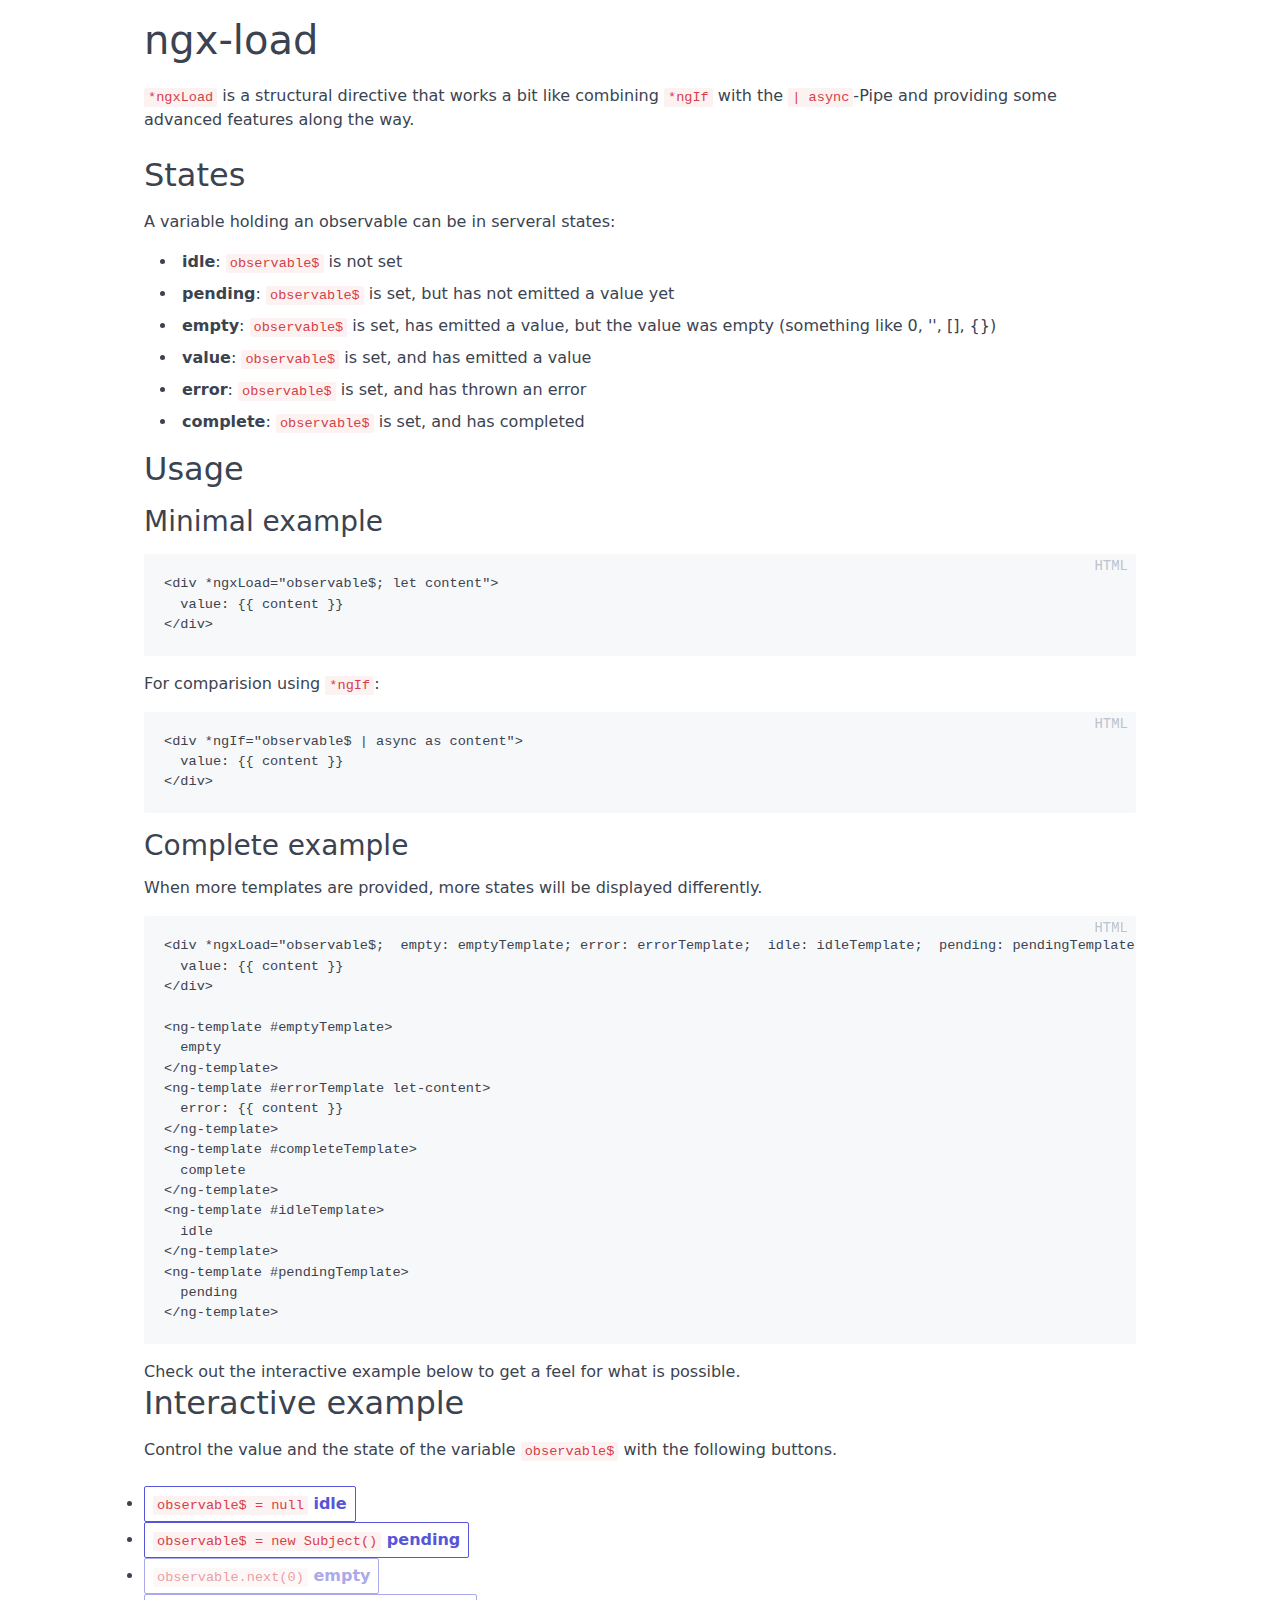
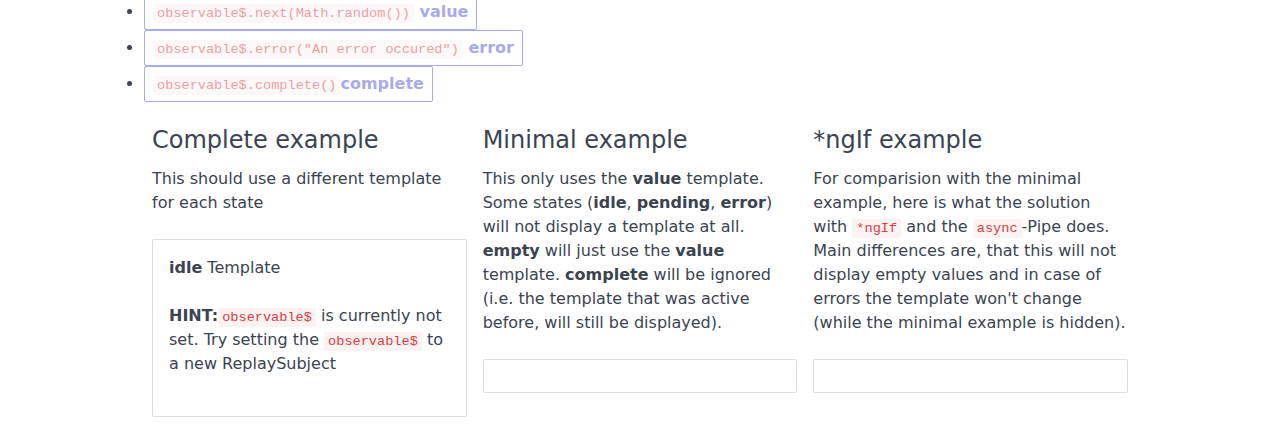
<file: ngx-load/index.html>
<!DOCTYPE html><html lang="en"><head>
    <meta charset="utf-8">
    <title>ngx-load</title>
    <meta name="viewport" content="width=device-width, initial-scale=1">
    <link rel="icon" type="image/x-icon" href="favicon.ico">
  <style>@charset "UTF-8";html{font-family:sans-serif;-ms-text-size-adjust:100%;-webkit-text-size-adjust:100%}body{margin:0}*,*:before,*:after{box-sizing:inherit}html{box-sizing:border-box;font-size:20px;line-height:1.5;-webkit-tap-highlight-color:transparent}body{background:#fff;color:#3b4351;font-family:-apple-system,system-ui,BlinkMacSystemFont,Segoe UI,Roboto,Helvetica Neue,sans-serif;font-size:.8rem;overflow-x:hidden;text-rendering:optimizeLegibility}*{box-sizing:border-box}body{padding:16px;margin:auto;max-width:1024px}</style><link rel="stylesheet" href="styles.7f3d3e15ee498910.css" media="print" onload="this.media='all'"><noscript><link rel="stylesheet" href="styles.7f3d3e15ee498910.css"></noscript></head>
  <body>
    <app-root></app-root>
  <script src="runtime.10c87497e9fba9a9.js" type="module"></script><script src="polyfills.3908002cb72df3ba.js" type="module"></script><script src="main.6799ef2fc9ff8b91.js" type="module"></script>

</body></html>
</file>
<file: ngx-load/styles.7f3d3e15ee498910.css>
@charset "UTF-8";/*! Spectre.css v0.5.9 | MIT License | github.com/picturepan2/spectre */html{font-family:sans-serif;-ms-text-size-adjust:100%;-webkit-text-size-adjust:100%}body{margin:0}article,aside,footer,header,nav,section{display:block}h1{font-size:2em;margin:.67em 0}figcaption,figure,main{display:block}hr{box-sizing:content-box;height:0;overflow:visible}a{background-color:transparent;-webkit-text-decoration-skip:objects}a:active,a:hover{outline-width:0}address{font-style:normal}b,strong{font-weight:inherit}b,strong{font-weight:bolder}code,kbd,pre,samp{font-family:SF Mono,Segoe UI Mono,Roboto Mono,Menlo,Courier,monospace;font-size:1em}dfn{font-style:italic}small{font-size:80%;font-weight:400}sub,sup{font-size:75%;line-height:0;position:relative;vertical-align:baseline}sub{bottom:-.25em}sup{top:-.5em}audio,video{display:inline-block}audio:not([controls]){display:none;height:0}img{border-style:none}svg:not(:root){overflow:hidden}button,input,optgroup,select,textarea{font-family:inherit;font-size:inherit;line-height:inherit;margin:0}button,input{overflow:visible}button,select{text-transform:none}button,html [type=button],[type=reset],[type=submit]{-webkit-appearance:button}button::-moz-focus-inner,[type=button]::-moz-focus-inner,[type=reset]::-moz-focus-inner,[type=submit]::-moz-focus-inner{border-style:none;padding:0}fieldset{border:0;margin:0;padding:0}legend{box-sizing:border-box;color:inherit;display:table;max-width:100%;padding:0;white-space:normal}progress{display:inline-block;vertical-align:baseline}textarea{overflow:auto}[type=checkbox],[type=radio]{box-sizing:border-box;padding:0}[type=number]::-webkit-inner-spin-button,[type=number]::-webkit-outer-spin-button{height:auto}[type=search]{-webkit-appearance:textfield;outline-offset:-2px}[type=search]::-webkit-search-cancel-button,[type=search]::-webkit-search-decoration{-webkit-appearance:none}::-webkit-file-upload-button{-webkit-appearance:button;font:inherit}details,menu{display:block}summary{display:list-item;outline:none}canvas{display:inline-block}template{display:none}[hidden]{display:none}*,*:before,*:after{box-sizing:inherit}html{box-sizing:border-box;font-size:20px;line-height:1.5;-webkit-tap-highlight-color:transparent}body{background:#fff;color:#3b4351;font-family:-apple-system,system-ui,BlinkMacSystemFont,Segoe UI,Roboto,Helvetica Neue,sans-serif;font-size:.8rem;overflow-x:hidden;text-rendering:optimizeLegibility}a{color:#5755d9;outline:none;text-decoration:none}a:focus{box-shadow:0 0 0 .1rem #5755d933}a:focus,a:hover,a:active,a.active{color:#302ecd;text-decoration:underline}a:visited{color:#807fe2}h1,h2,h3,h4,h5,h6{color:inherit;font-weight:500;line-height:1.2;margin-bottom:.5em;margin-top:0}.h1,.h2,.h3,.h4,.h5,.h6{font-weight:500}h1,.h1{font-size:2rem}h2,.h2{font-size:1.6rem}h3,.h3{font-size:1.4rem}h4,.h4{font-size:1.2rem}h5,.h5{font-size:1rem}h6,.h6{font-size:.8rem}p{margin:0 0 1.2rem}a,ins,u{-webkit-text-decoration-skip:ink edges;text-decoration-skip:ink edges}abbr[title]{border-bottom:.05rem dotted;cursor:help;text-decoration:none}kbd{border-radius:.1rem;line-height:1.25;padding:.1rem .2rem;background:#303742;color:#fff;font-size:.7rem}mark{background:#ffe9b3;color:#3b4351;border-bottom:.05rem solid #ffd367;border-radius:.1rem;padding:.05rem .1rem 0}blockquote{border-left:.1rem solid #dadee4;margin-left:0;padding:.4rem .8rem}blockquote p:last-child{margin-bottom:0}ul,ol{margin:.8rem 0 .8rem .8rem;padding:0}ul ul,ul ol,ol ul,ol ol{margin:.8rem 0 .8rem .8rem}ul li,ol li{margin-top:.4rem}ul{list-style:disc inside}ul ul{list-style-type:circle}ol{list-style:decimal inside}ol ol{list-style-type:lower-alpha}dl dt{font-weight:700}dl dd{margin:.4rem 0 .8rem}html:lang(zh),html:lang(zh-Hans),.lang-zh,.lang-zh-hans{font-family:-apple-system,system-ui,BlinkMacSystemFont,Segoe UI,Roboto,PingFang SC,Hiragino Sans GB,Microsoft YaHei,Helvetica Neue,sans-serif}html:lang(zh-Hant),.lang-zh-hant{font-family:-apple-system,system-ui,BlinkMacSystemFont,Segoe UI,Roboto,PingFang TC,Hiragino Sans CNS,Microsoft JhengHei,Helvetica Neue,sans-serif}html:lang(ja),.lang-ja{font-family:-apple-system,system-ui,BlinkMacSystemFont,Segoe UI,Roboto,Hiragino Sans,Hiragino Kaku Gothic Pro,Yu Gothic,YuGothic,Meiryo,Helvetica Neue,sans-serif}html:lang(ko),.lang-ko{font-family:-apple-system,system-ui,BlinkMacSystemFont,Segoe UI,Roboto,Malgun Gothic,Helvetica Neue,sans-serif}:lang(zh) ins,:lang(zh) u,:lang(ja) ins,:lang(ja) u,.lang-cjk ins,.lang-cjk u{border-bottom:.05rem solid;text-decoration:none}:lang(zh) del+del,:lang(zh) del+s,:lang(zh) ins+ins,:lang(zh) ins+u,:lang(zh) s+del,:lang(zh) s+s,:lang(zh) u+ins,:lang(zh) u+u,:lang(ja) del+del,:lang(ja) del+s,:lang(ja) ins+ins,:lang(ja) ins+u,:lang(ja) s+del,:lang(ja) s+s,:lang(ja) u+ins,:lang(ja) u+u,.lang-cjk del+del,.lang-cjk del+s,.lang-cjk ins+ins,.lang-cjk ins+u,.lang-cjk s+del,.lang-cjk s+s,.lang-cjk u+ins,.lang-cjk u+u{margin-left:.125em}.table{border-collapse:collapse;border-spacing:0;width:100%;text-align:left}.table.table-striped tbody tr:nth-of-type(odd){background:#f7f8f9}.table tbody tr.active,.table.table-striped tbody tr.active,.table.table-hover tbody tr:hover{background:#eef0f3}.table.table-scroll{display:block;overflow-x:auto;padding-bottom:.75rem;white-space:nowrap}.table td,.table th{border-bottom:.05rem solid #dadee4;padding:.6rem .4rem}.table th{border-bottom-width:.1rem}.btn{-webkit-appearance:none;appearance:none;background:#fff;border:.05rem solid #5755d9;border-radius:.1rem;color:#5755d9;cursor:pointer;display:inline-block;font-size:.8rem;height:1.8rem;line-height:1.2rem;outline:none;padding:.25rem .4rem;text-align:center;text-decoration:none;transition:background .2s,border .2s,box-shadow .2s,color .2s;-webkit-user-select:none;user-select:none;vertical-align:middle;white-space:nowrap}.btn:focus{box-shadow:0 0 0 .1rem #5755d933}.btn:focus,.btn:hover{background:#f1f1fc;border-color:#4b48d6;text-decoration:none}.btn:active,.btn.active{background:#4b48d6;border-color:#3634d2;color:#fff;text-decoration:none}.btn:active.loading:after,.btn.active.loading:after{border-bottom-color:#fff;border-left-color:#fff}.btn[disabled],.btn:disabled,.btn.disabled{cursor:default;opacity:.5;pointer-events:none}.btn.btn-primary{background:#5755d9;border-color:#4b48d6;color:#fff}.btn.btn-primary:focus,.btn.btn-primary:hover{background:#4240d4;border-color:#3634d2;color:#fff}.btn.btn-primary:active,.btn.btn-primary.active{background:#3a38d2;border-color:#302ecd;color:#fff}.btn.btn-primary.loading:after{border-bottom-color:#fff;border-left-color:#fff}.btn.btn-success{background:#32b643;border-color:#2faa3f;color:#fff}.btn.btn-success:focus{box-shadow:0 0 0 .1rem #32b64333}.btn.btn-success:focus,.btn.btn-success:hover{background:#30ae40;border-color:#2da23c;color:#fff}.btn.btn-success:active,.btn.btn-success.active{background:#2a9a39;border-color:#278e34;color:#fff}.btn.btn-success.loading:after{border-bottom-color:#fff;border-left-color:#fff}.btn.btn-error{background:#e85600;border-color:#d95000;color:#fff}.btn.btn-error:focus{box-shadow:0 0 0 .1rem #e8560033}.btn.btn-error:focus,.btn.btn-error:hover{background:#de5200;border-color:#cf4d00;color:#fff}.btn.btn-error:active,.btn.btn-error.active{background:#c44900;border-color:#b54300;color:#fff}.btn.btn-error.loading:after{border-bottom-color:#fff;border-left-color:#fff}.btn.btn-link{background:transparent;border-color:transparent;color:#5755d9}.btn.btn-link:focus,.btn.btn-link:hover,.btn.btn-link:active,.btn.btn-link.active{color:#302ecd}.btn.btn-sm{font-size:.7rem;height:1.4rem;padding:.05rem .3rem}.btn.btn-lg{font-size:.9rem;height:2rem;padding:.35rem .6rem}.btn.btn-block{display:block;width:100%}.btn.btn-action{width:1.8rem;padding-left:0;padding-right:0}.btn.btn-action.btn-sm{width:1.4rem}.btn.btn-action.btn-lg{width:2rem}.btn.btn-clear{background:transparent;border:0;color:currentColor;height:1rem;line-height:.8rem;margin-left:.2rem;margin-right:-2px;opacity:1;padding:.1rem;text-decoration:none;width:1rem}.btn.btn-clear:focus,.btn.btn-clear:hover{background:rgba(247,248,249,.5);opacity:.95}.btn.btn-clear:before{content:"\2715"}.btn-group{display:inline-flex;flex-wrap:wrap}.btn-group .btn{flex:1 0 auto}.btn-group .btn:first-child:not(:last-child){border-bottom-right-radius:0;border-top-right-radius:0}.btn-group .btn:not(:first-child):not(:last-child){border-radius:0;margin-left:-.05rem}.btn-group .btn:last-child:not(:first-child){border-bottom-left-radius:0;border-top-left-radius:0;margin-left:-.05rem}.btn-group .btn:focus,.btn-group .btn:hover,.btn-group .btn:active,.btn-group .btn.active{z-index:1}.btn-group.btn-group-block{display:flex}.btn-group.btn-group-block .btn{flex:1 0 0}.form-group:not(:last-child){margin-bottom:.4rem}fieldset{margin-bottom:.8rem}legend{font-size:.9rem;font-weight:500;margin-bottom:.8rem}.form-label{display:block;line-height:1.2rem;padding:.3rem 0}.form-label.label-sm{font-size:.7rem;padding:.1rem 0}.form-label.label-lg{font-size:.9rem;padding:.4rem 0}.form-input{-webkit-appearance:none;appearance:none;background:#fff;background-image:none;border:.05rem solid #bcc3ce;border-radius:.1rem;color:#3b4351;display:block;font-size:.8rem;height:1.8rem;line-height:1.2rem;max-width:100%;outline:none;padding:.25rem .4rem;position:relative;transition:background .2s,border .2s,box-shadow .2s,color .2s;width:100%}.form-input:focus{box-shadow:0 0 0 .1rem #5755d933;border-color:#5755d9}.form-input::placeholder{color:#bcc3ce}.form-input.input-sm{font-size:.7rem;height:1.4rem;padding:.05rem .3rem}.form-input.input-lg{font-size:.9rem;height:2rem;padding:.35rem .6rem}.form-input.input-inline{display:inline-block;vertical-align:middle;width:auto}.form-input[type=file],textarea.form-input,textarea.form-input.input-lg,textarea.form-input.input-sm{height:auto}.form-input-hint{color:#bcc3ce;font-size:.7rem;margin-top:.2rem}.has-success .form-input-hint,.is-success+.form-input-hint{color:#32b643}.has-error .form-input-hint,.is-error+.form-input-hint{color:#e85600}.form-select{-webkit-appearance:none;appearance:none;border:.05rem solid #bcc3ce;border-radius:.1rem;color:inherit;font-size:.8rem;height:1.8rem;line-height:1.2rem;outline:none;padding:.25rem .4rem;vertical-align:middle;width:100%;background:#fff}.form-select:focus{box-shadow:0 0 0 .1rem #5755d933;border-color:#5755d9}.form-select::-ms-expand{display:none}.form-select.select-sm{font-size:.7rem;height:1.4rem;padding:.05rem 1.1rem .05rem .3rem}.form-select.select-lg{font-size:.9rem;height:2rem;padding:.35rem 1.4rem .35rem .6rem}.form-select[size],.form-select[multiple]{height:auto;padding:.25rem .4rem}.form-select[size] option,.form-select[multiple] option{padding:.1rem .2rem}.form-select:not([multiple]):not([size]){background:#fff url("data:image/svg+xml;charset=utf8,%3Csvg%20xmlns='http://www.w3.org/2000/svg'%20viewBox='0%200%204%205'%3E%3Cpath%20fill='%23667189'%20d='M2%200L0%202h4zm0%205L0%203h4z'/%3E%3C/svg%3E") no-repeat right .35rem center/.4rem .5rem;padding-right:1.2rem}.has-icon-left,.has-icon-right{position:relative}.has-icon-left .form-icon,.has-icon-right .form-icon{height:.8rem;margin:0 .25rem;position:absolute;top:50%;transform:translateY(-50%);width:.8rem;z-index:2}.has-icon-left .form-icon{left:.05rem}.has-icon-left .form-input{padding-left:1.3rem}.has-icon-right .form-icon{right:.05rem}.has-icon-right .form-input{padding-right:1.3rem}.form-checkbox,.form-radio,.form-switch{display:block;line-height:1.2rem;margin:.2rem 0;min-height:1.4rem;padding:.1rem .4rem .1rem 1.2rem;position:relative}.form-checkbox input,.form-radio input,.form-switch input{clip:rect(0,0,0,0);height:1px;margin:-1px;overflow:hidden;position:absolute;width:1px}.form-checkbox input:focus+.form-icon,.form-radio input:focus+.form-icon,.form-switch input:focus+.form-icon{box-shadow:0 0 0 .1rem #5755d933;border-color:#5755d9}.form-checkbox input:checked+.form-icon,.form-radio input:checked+.form-icon,.form-switch input:checked+.form-icon{background:#5755d9;border-color:#5755d9}.form-checkbox .form-icon,.form-radio .form-icon,.form-switch .form-icon{border:.05rem solid #bcc3ce;cursor:pointer;display:inline-block;position:absolute;transition:background .2s,border .2s,box-shadow .2s,color .2s}.form-checkbox.input-sm,.form-radio.input-sm,.form-switch.input-sm{font-size:.7rem;margin:0}.form-checkbox.input-lg,.form-radio.input-lg,.form-switch.input-lg{font-size:.9rem;margin:.3rem 0}.form-checkbox .form-icon,.form-radio .form-icon{background:#fff;height:.8rem;left:0;top:.3rem;width:.8rem}.form-checkbox input:active+.form-icon,.form-radio input:active+.form-icon{background:#eef0f3}.form-checkbox .form-icon{border-radius:.1rem}.form-checkbox input:checked+.form-icon:before{background-clip:padding-box;border:.1rem solid #fff;border-left-width:0;border-top-width:0;content:"";height:9px;left:50%;margin-left:-3px;margin-top:-6px;position:absolute;top:50%;transform:rotate(45deg);width:6px}.form-checkbox input:indeterminate+.form-icon{background:#5755d9;border-color:#5755d9}.form-checkbox input:indeterminate+.form-icon:before{background:#fff;content:"";height:2px;left:50%;margin-left:-5px;margin-top:-1px;position:absolute;top:50%;width:10px}.form-radio .form-icon{border-radius:50%}.form-radio input:checked+.form-icon:before{background:#fff;border-radius:50%;content:"";height:6px;left:50%;position:absolute;top:50%;transform:translate(-50%,-50%);width:6px}.form-switch{padding-left:2rem}.form-switch .form-icon{background:#bcc3ce;background-clip:padding-box;border-radius:.45rem;height:.9rem;left:0;top:.25rem;width:1.6rem}.form-switch .form-icon:before{background:#fff;border-radius:50%;content:"";display:block;height:.8rem;left:0;position:absolute;top:0;transition:background .2s,border .2s,box-shadow .2s,color .2s,left .2s;width:.8rem}.form-switch input:checked+.form-icon:before{left:14px}.form-switch input:active+.form-icon:before{background:#f7f8f9}.input-group{display:flex}.input-group .input-group-addon{background:#f7f8f9;border:.05rem solid #bcc3ce;border-radius:.1rem;line-height:1.2rem;padding:.25rem .4rem;white-space:nowrap}.input-group .input-group-addon.addon-sm{font-size:.7rem;padding:.05rem .3rem}.input-group .input-group-addon.addon-lg{font-size:.9rem;padding:.35rem .6rem}.input-group .form-input,.input-group .form-select{flex:1 1 auto;width:1%}.input-group .input-group-btn{z-index:1}.input-group .form-input:first-child:not(:last-child),.input-group .form-select:first-child:not(:last-child),.input-group .input-group-addon:first-child:not(:last-child),.input-group .input-group-btn:first-child:not(:last-child){border-bottom-right-radius:0;border-top-right-radius:0}.input-group .form-input:not(:first-child):not(:last-child),.input-group .form-select:not(:first-child):not(:last-child),.input-group .input-group-addon:not(:first-child):not(:last-child),.input-group .input-group-btn:not(:first-child):not(:last-child){border-radius:0;margin-left:-.05rem}.input-group .form-input:last-child:not(:first-child),.input-group .form-select:last-child:not(:first-child),.input-group .input-group-addon:last-child:not(:first-child),.input-group .input-group-btn:last-child:not(:first-child){border-bottom-left-radius:0;border-top-left-radius:0;margin-left:-.05rem}.input-group .form-input:focus,.input-group .form-select:focus,.input-group .input-group-addon:focus,.input-group .input-group-btn:focus{z-index:2}.input-group .form-select{width:auto}.input-group.input-inline{display:inline-flex}.has-success .form-input,.form-input.is-success,.has-success .form-select,.form-select.is-success{background:#f9fdfa;border-color:#32b643}.has-success .form-input:focus,.form-input.is-success:focus,.has-success .form-select:focus,.form-select.is-success:focus{box-shadow:0 0 0 .1rem #32b64333}.has-error .form-input,.form-input.is-error,.has-error .form-select,.form-select.is-error{background:#fffaf7;border-color:#e85600}.has-error .form-input:focus,.form-input.is-error:focus,.has-error .form-select:focus,.form-select.is-error:focus{box-shadow:0 0 0 .1rem #e8560033}.has-error .form-checkbox .form-icon,.form-checkbox.is-error .form-icon,.has-error .form-radio .form-icon,.form-radio.is-error .form-icon,.has-error .form-switch .form-icon,.form-switch.is-error .form-icon{border-color:#e85600}.has-error .form-checkbox input:checked+.form-icon,.form-checkbox.is-error input:checked+.form-icon,.has-error .form-radio input:checked+.form-icon,.form-radio.is-error input:checked+.form-icon,.has-error .form-switch input:checked+.form-icon,.form-switch.is-error input:checked+.form-icon{background:#e85600;border-color:#e85600}.has-error .form-checkbox input:focus+.form-icon,.form-checkbox.is-error input:focus+.form-icon,.has-error .form-radio input:focus+.form-icon,.form-radio.is-error input:focus+.form-icon,.has-error .form-switch input:focus+.form-icon,.form-switch.is-error input:focus+.form-icon{box-shadow:0 0 0 .1rem #e8560033;border-color:#e85600}.has-error .form-checkbox input:indeterminate+.form-icon,.form-checkbox.is-error input:indeterminate+.form-icon{background:#e85600;border-color:#e85600}.form-input:not(:placeholder-shown):invalid{border-color:#e85600}.form-input:not(:placeholder-shown):invalid:focus{box-shadow:0 0 0 .1rem #e8560033;background:#fffaf7}.form-input:not(:placeholder-shown):invalid+.form-input-hint{color:#e85600}.form-input:disabled,.form-input.disabled,.form-select:disabled,.form-select.disabled{background-color:#eef0f3;cursor:not-allowed;opacity:.5}.form-input[readonly]{background-color:#f7f8f9}input:disabled+.form-icon,input.disabled+.form-icon{background:#eef0f3;cursor:not-allowed;opacity:.5}.form-switch input:disabled+.form-icon:before,.form-switch input.disabled+.form-icon:before{background:#fff}.form-horizontal{padding:.4rem 0}.form-horizontal .form-group{display:flex;flex-wrap:wrap}.form-inline{display:inline-block}.label{border-radius:.1rem;line-height:1.25;padding:.1rem .2rem;background:#eef0f3;color:#455060;display:inline-block}.label.label-rounded{border-radius:5rem;padding-left:.4rem;padding-right:.4rem}.label.label-primary{background:#5755d9;color:#fff}.label.label-secondary{background:#f1f1fc;color:#5755d9}.label.label-success{background:#32b643;color:#fff}.label.label-warning{background:#ffb700;color:#fff}.label.label-error{background:#e85600;color:#fff}code{border-radius:.1rem;line-height:1.25;padding:.1rem .2rem;background:#fcf2f2;color:#d73e48;font-size:85%}.code{border-radius:.1rem;color:#3b4351;position:relative}.code:before{color:#bcc3ce;content:attr(data-lang);font-size:.7rem;position:absolute;right:.4rem;top:.1rem}.code code{background:#f7f8f9;color:inherit;display:block;line-height:1.5;overflow-x:auto;padding:1rem;width:100%}.img-responsive{display:block;height:auto;max-width:100%}.img-fit-cover{object-fit:cover}.img-fit-contain{object-fit:contain}.video-responsive{display:block;overflow:hidden;padding:0;position:relative;width:100%}.video-responsive:before{content:"";display:block;padding-bottom:56.25%}.video-responsive iframe,.video-responsive object,.video-responsive embed{border:0;height:100%;inset:0;position:absolute;width:100%}video.video-responsive{height:auto;max-width:100%}video.video-responsive:before{content:none}.video-responsive-4-3:before{padding-bottom:75%}.video-responsive-1-1:before{padding-bottom:100%}.figure{margin:0 0 .4rem}.figure .figure-caption{color:#66758c;margin-top:.4rem}.container{margin-left:auto;margin-right:auto;padding-left:.4rem;padding-right:.4rem;width:100%}.container.grid-xl{max-width:1296px}.container.grid-lg{max-width:976px}.container.grid-md{max-width:856px}.container.grid-sm{max-width:616px}.container.grid-xs{max-width:496px}.show-xs,.show-sm,.show-md,.show-lg,.show-xl{display:none!important}.cols,.columns{display:flex;flex-wrap:wrap;margin-left:-.4rem;margin-right:-.4rem}.cols.col-gapless,.columns.col-gapless{margin-left:0;margin-right:0}.cols.col-gapless>.column,.columns.col-gapless>.column{padding-left:0;padding-right:0}.cols.col-oneline,.columns.col-oneline{flex-wrap:nowrap;overflow-x:auto}[class~=col-],.column{flex:1;max-width:100%;padding-left:.4rem;padding-right:.4rem}[class~=col-].col-12,[class~=col-].col-11,[class~=col-].col-10,[class~=col-].col-9,[class~=col-].col-8,[class~=col-].col-7,[class~=col-].col-6,[class~=col-].col-5,[class~=col-].col-4,[class~=col-].col-3,[class~=col-].col-2,[class~=col-].col-1,[class~=col-].col-auto,.column.col-12,.column.col-11,.column.col-10,.column.col-9,.column.col-8,.column.col-7,.column.col-6,.column.col-5,.column.col-4,.column.col-3,.column.col-2,.column.col-1,.column.col-auto{flex:none}.col-12{width:100%}.col-11{width:91.66666667%}.col-10{width:83.33333333%}.col-9{width:75%}.col-8{width:66.66666667%}.col-7{width:58.33333333%}.col-6{width:50%}.col-5{width:41.66666667%}.col-4{width:33.33333333%}.col-3{width:25%}.col-2{width:16.66666667%}.col-1{width:8.33333333%}.col-auto{flex:0 0 auto;max-width:none;width:auto}.col-mx-auto{margin-left:auto;margin-right:auto}.col-ml-auto{margin-left:auto}.col-mr-auto{margin-right:auto}@media (max-width: 1280px){.col-xl-12,.col-xl-11,.col-xl-10,.col-xl-9,.col-xl-8,.col-xl-7,.col-xl-6,.col-xl-5,.col-xl-4,.col-xl-3,.col-xl-2,.col-xl-1,.col-xl-auto{flex:none}.col-xl-12{width:100%}.col-xl-11{width:91.66666667%}.col-xl-10{width:83.33333333%}.col-xl-9{width:75%}.col-xl-8{width:66.66666667%}.col-xl-7{width:58.33333333%}.col-xl-6{width:50%}.col-xl-5{width:41.66666667%}.col-xl-4{width:33.33333333%}.col-xl-3{width:25%}.col-xl-2{width:16.66666667%}.col-xl-1{width:8.33333333%}.col-xl-auto{width:auto}.hide-xl{display:none!important}.show-xl{display:block!important}}@media (max-width: 960px){.col-lg-12,.col-lg-11,.col-lg-10,.col-lg-9,.col-lg-8,.col-lg-7,.col-lg-6,.col-lg-5,.col-lg-4,.col-lg-3,.col-lg-2,.col-lg-1,.col-lg-auto{flex:none}.col-lg-12{width:100%}.col-lg-11{width:91.66666667%}.col-lg-10{width:83.33333333%}.col-lg-9{width:75%}.col-lg-8{width:66.66666667%}.col-lg-7{width:58.33333333%}.col-lg-6{width:50%}.col-lg-5{width:41.66666667%}.col-lg-4{width:33.33333333%}.col-lg-3{width:25%}.col-lg-2{width:16.66666667%}.col-lg-1{width:8.33333333%}.col-lg-auto{width:auto}.hide-lg{display:none!important}.show-lg{display:block!important}}@media (max-width: 840px){.col-md-12,.col-md-11,.col-md-10,.col-md-9,.col-md-8,.col-md-7,.col-md-6,.col-md-5,.col-md-4,.col-md-3,.col-md-2,.col-md-1,.col-md-auto{flex:none}.col-md-12{width:100%}.col-md-11{width:91.66666667%}.col-md-10{width:83.33333333%}.col-md-9{width:75%}.col-md-8{width:66.66666667%}.col-md-7{width:58.33333333%}.col-md-6{width:50%}.col-md-5{width:41.66666667%}.col-md-4{width:33.33333333%}.col-md-3{width:25%}.col-md-2{width:16.66666667%}.col-md-1{width:8.33333333%}.col-md-auto{width:auto}.hide-md{display:none!important}.show-md{display:block!important}}@media (max-width: 600px){.col-sm-12,.col-sm-11,.col-sm-10,.col-sm-9,.col-sm-8,.col-sm-7,.col-sm-6,.col-sm-5,.col-sm-4,.col-sm-3,.col-sm-2,.col-sm-1,.col-sm-auto{flex:none}.col-sm-12{width:100%}.col-sm-11{width:91.66666667%}.col-sm-10{width:83.33333333%}.col-sm-9{width:75%}.col-sm-8{width:66.66666667%}.col-sm-7{width:58.33333333%}.col-sm-6{width:50%}.col-sm-5{width:41.66666667%}.col-sm-4{width:33.33333333%}.col-sm-3{width:25%}.col-sm-2{width:16.66666667%}.col-sm-1{width:8.33333333%}.col-sm-auto{width:auto}.hide-sm{display:none!important}.show-sm{display:block!important}}@media (max-width: 480px){.col-xs-12,.col-xs-11,.col-xs-10,.col-xs-9,.col-xs-8,.col-xs-7,.col-xs-6,.col-xs-5,.col-xs-4,.col-xs-3,.col-xs-2,.col-xs-1,.col-xs-auto{flex:none}.col-xs-12{width:100%}.col-xs-11{width:91.66666667%}.col-xs-10{width:83.33333333%}.col-xs-9{width:75%}.col-xs-8{width:66.66666667%}.col-xs-7{width:58.33333333%}.col-xs-6{width:50%}.col-xs-5{width:41.66666667%}.col-xs-4{width:33.33333333%}.col-xs-3{width:25%}.col-xs-2{width:16.66666667%}.col-xs-1{width:8.33333333%}.col-xs-auto{width:auto}.hide-xs{display:none!important}.show-xs{display:block!important}}.hero{display:flex;flex-direction:column;justify-content:space-between;padding-bottom:4rem;padding-top:4rem}.hero.hero-sm{padding-bottom:2rem;padding-top:2rem}.hero.hero-lg{padding-bottom:8rem;padding-top:8rem}.hero .hero-body{padding:.4rem}.navbar{align-items:stretch;display:flex;flex-wrap:wrap;justify-content:space-between}.navbar .navbar-section{align-items:center;display:flex;flex:1 0 0}.navbar .navbar-section:not(:first-child):last-child{justify-content:flex-end}.navbar .navbar-center{align-items:center;display:flex;flex:0 0 auto}.navbar .navbar-brand{font-size:.9rem;text-decoration:none}.accordion input:checked~.accordion-header>.icon:first-child,.accordion[open] .accordion-header>.icon:first-child{transform:rotate(90deg)}.accordion input:checked~.accordion-body,.accordion[open] .accordion-body{max-height:50rem}.accordion .accordion-header{display:block;padding:.2rem .4rem}.accordion .accordion-header .icon{transition:transform .25s}.accordion .accordion-body{margin-bottom:.4rem;max-height:0;overflow:hidden;transition:max-height .25s}summary.accordion-header::-webkit-details-marker{display:none}.avatar{font-size:.8rem;height:1.6rem;width:1.6rem;background:#5755d9;border-radius:50%;color:#ffffffd9;display:inline-block;font-weight:300;line-height:1.25;margin:0;position:relative;vertical-align:middle}.avatar.avatar-xs{font-size:.4rem;height:.8rem;width:.8rem}.avatar.avatar-sm{font-size:.6rem;height:1.2rem;width:1.2rem}.avatar.avatar-lg{font-size:1.2rem;height:2.4rem;width:2.4rem}.avatar.avatar-xl{font-size:1.6rem;height:3.2rem;width:3.2rem}.avatar img{border-radius:50%;height:100%;position:relative;width:100%;z-index:1}.avatar .avatar-icon,.avatar .avatar-presence{background:#fff;bottom:14.64%;height:50%;padding:.1rem;position:absolute;right:14.64%;transform:translate(50%,50%);width:50%;z-index:2}.avatar .avatar-presence{background:#bcc3ce;box-shadow:0 0 0 .1rem #fff;border-radius:50%;height:.5em;width:.5em}.avatar .avatar-presence.online{background:#32b643}.avatar .avatar-presence.busy{background:#e85600}.avatar .avatar-presence.away{background:#ffb700}.avatar[data-initial]:before{color:currentColor;content:attr(data-initial);left:50%;position:absolute;top:50%;transform:translate(-50%,-50%);z-index:1}.badge{position:relative;white-space:nowrap}.badge[data-badge]:after,.badge:not([data-badge]):after{background:#5755d9;background-clip:padding-box;border-radius:.5rem;box-shadow:0 0 0 .1rem #fff;color:#fff;content:attr(data-badge);display:inline-block;transform:translate(-.05rem,-.5rem)}.badge[data-badge]:after{font-size:.7rem;height:.9rem;line-height:1;min-width:.9rem;padding:.1rem .2rem;text-align:center;white-space:nowrap}.badge:not([data-badge]):after,.badge[data-badge=""]:after{height:6px;min-width:6px;padding:0;width:6px}.badge.btn:after{position:absolute;top:0;right:0;transform:translate(50%,-50%)}.badge.avatar:after{position:absolute;top:14.64%;right:14.64%;transform:translate(50%,-50%);z-index:100}.breadcrumb{list-style:none;margin:.2rem 0;padding:.2rem 0}.breadcrumb .breadcrumb-item{color:#66758c;display:inline-block;margin:0;padding:.2rem 0}.breadcrumb .breadcrumb-item:not(:last-child){margin-right:.2rem}.breadcrumb .breadcrumb-item:not(:last-child) a{color:#66758c}.breadcrumb .breadcrumb-item:not(:first-child):before{color:#66758c;content:"/";padding-right:.4rem}.bar{background:#eef0f3;border-radius:.1rem;display:flex;flex-wrap:nowrap;height:.8rem;width:100%}.bar.bar-sm{height:.2rem}.bar .bar-item{background:#5755d9;color:#fff;display:block;font-size:.7rem;flex-shrink:0;line-height:.8rem;height:100%;position:relative;text-align:center;width:0}.bar .bar-item:first-child{border-bottom-left-radius:.1rem;border-top-left-radius:.1rem}.bar .bar-item:last-child{border-bottom-right-radius:.1rem;border-top-right-radius:.1rem;flex-shrink:1}.bar-slider{height:.1rem;margin:.4rem 0;position:relative}.bar-slider .bar-item{left:0;padding:0;position:absolute}.bar-slider .bar-item:not(:last-child):first-child{background:#eef0f3;z-index:1}.bar-slider .bar-slider-btn{background:#5755d9;border:0;border-radius:50%;height:.6rem;padding:0;position:absolute;right:0;top:50%;transform:translate(50%,-50%);width:.6rem}.bar-slider .bar-slider-btn:active{box-shadow:0 0 0 .1rem #5755d9}.card{background:#fff;border:.05rem solid #dadee4;border-radius:.1rem;display:flex;flex-direction:column}.card .card-header,.card .card-body,.card .card-footer{padding:.8rem;padding-bottom:0}.card .card-header:last-child,.card .card-body:last-child,.card .card-footer:last-child{padding-bottom:.8rem}.card .card-body{flex:1 1 auto}.card .card-image{padding-top:.8rem}.card .card-image:first-child{padding-top:0}.card .card-image:first-child img{border-top-left-radius:.1rem;border-top-right-radius:.1rem}.card .card-image:last-child img{border-bottom-left-radius:.1rem;border-bottom-right-radius:.1rem}.chip{align-items:center;background:#eef0f3;border-radius:5rem;display:inline-flex;font-size:90%;height:1.2rem;line-height:.8rem;margin:.1rem;max-width:320px;overflow:hidden;padding:.2rem .4rem;text-decoration:none;text-overflow:ellipsis;vertical-align:middle;white-space:nowrap}.chip.active{background:#5755d9;color:#fff}.chip .avatar{margin-left:-.4rem;margin-right:.2rem}.chip .btn-clear{border-radius:50%;transform:scale(.75)}.dropdown{display:inline-block;position:relative}.dropdown .menu{animation:slide-down .15s ease 1;display:none;left:0;max-height:50vh;overflow-y:auto;position:absolute;top:100%}.dropdown.dropdown-right .menu{left:auto;right:0}.dropdown.active .menu,.dropdown .dropdown-toggle:focus+.menu,.dropdown .menu:hover{display:block}.dropdown .btn-group .dropdown-toggle:nth-last-child(2){border-bottom-right-radius:.1rem;border-top-right-radius:.1rem}.empty{background:#f7f8f9;border-radius:.1rem;color:#66758c;text-align:center;padding:3.2rem 1.6rem}.empty .empty-icon{margin-bottom:.8rem}.empty .empty-title,.empty .empty-subtitle{margin:.4rem auto}.empty .empty-action{margin-top:.8rem}.menu{box-shadow:0 .05rem .2rem #3037424d;background:#fff;border-radius:.1rem;list-style:none;margin:0;min-width:180px;padding:.4rem;transform:translateY(.2rem);z-index:300}.menu.menu-nav{background:transparent;box-shadow:none}.menu .menu-item{margin-top:0;padding:0 .4rem;position:relative;text-decoration:none}.menu .menu-item>a{border-radius:.1rem;color:inherit;display:block;margin:0 -.4rem;padding:.2rem .4rem;text-decoration:none}.menu .menu-item>a:focus,.menu .menu-item>a:hover{background:#f1f1fc;color:#5755d9}.menu .menu-item>a:active,.menu .menu-item>a.active{background:#f1f1fc;color:#5755d9}.menu .menu-item .form-checkbox,.menu .menu-item .form-radio,.menu .menu-item .form-switch{margin:.1rem 0}.menu .menu-item+.menu-item{margin-top:.2rem}.menu .menu-badge{align-items:center;display:flex;height:100%;position:absolute;right:0;top:0}.menu .menu-badge .label{margin-right:.4rem}.modal{align-items:center;display:none;justify-content:center;inset:0;opacity:0;overflow:hidden;padding:.4rem;position:fixed}.modal:target,.modal.active{display:flex;opacity:1;z-index:400}.modal:target .modal-overlay,.modal.active .modal-overlay{background:rgba(247,248,249,.75);cursor:default;display:block;inset:0;position:absolute}.modal:target .modal-container,.modal.active .modal-container{animation:slide-down .2s ease 1;z-index:1}.modal.modal-sm .modal-container{max-width:320px;padding:0 .4rem}.modal.modal-lg .modal-overlay{background:#fff}.modal.modal-lg .modal-container{box-shadow:none;max-width:960px}.modal-container{box-shadow:0 .2rem .5rem #3037424d;background:#fff;border-radius:.1rem;display:flex;flex-direction:column;max-height:75vh;max-width:640px;padding:0 .8rem;width:100%}.modal-container.modal-fullheight{max-height:100vh}.modal-container .modal-header{color:#303742;padding:.8rem}.modal-container .modal-body{overflow-y:auto;padding:.8rem;position:relative}.modal-container .modal-footer{padding:.8rem;text-align:right}.nav{display:flex;flex-direction:column;list-style:none;margin:.2rem 0}.nav .nav-item a{color:#66758c;padding:.2rem .4rem;text-decoration:none}.nav .nav-item a:focus,.nav .nav-item a:hover{color:#5755d9}.nav .nav-item.active>a{color:#505c6e;font-weight:700}.nav .nav-item.active>a:focus,.nav .nav-item.active>a:hover{color:#5755d9}.nav .nav{margin-bottom:.4rem;margin-left:.8rem}.pagination{display:flex;list-style:none;margin:.2rem 0;padding:.2rem 0}.pagination .page-item{margin:.2rem .05rem}.pagination .page-item span{display:inline-block;padding:.2rem}.pagination .page-item a{border-radius:.1rem;display:inline-block;padding:.2rem .4rem;text-decoration:none}.pagination .page-item a:focus,.pagination .page-item a:hover{color:#5755d9}.pagination .page-item.disabled a{cursor:default;opacity:.5;pointer-events:none}.pagination .page-item.active a{background:#5755d9;color:#fff}.pagination .page-item.page-prev,.pagination .page-item.page-next{flex:1 0 50%}.pagination .page-item.page-next{text-align:right}.pagination .page-item .page-item-title{margin:0}.pagination .page-item .page-item-subtitle{margin:0;opacity:.5}.panel{border:.05rem solid #dadee4;border-radius:.1rem;display:flex;flex-direction:column}.panel .panel-header,.panel .panel-footer{flex:0 0 auto;padding:.8rem}.panel .panel-nav{flex:0 0 auto}.panel .panel-body{flex:1 1 auto;overflow-y:auto;padding:0 .8rem}.popover{display:inline-block;position:relative}.popover .popover-container{left:50%;opacity:0;padding:.4rem;position:absolute;top:0;transform:translate(-50%,-50%) scale(0);transition:transform .2s;width:320px;z-index:300}.popover *:focus+.popover-container,.popover:hover .popover-container{display:block;opacity:1;transform:translate(-50%,-100%) scale(1)}.popover.popover-right .popover-container{left:100%;top:50%}.popover.popover-right *:focus+.popover-container,.popover.popover-right:hover .popover-container{transform:translateY(-50%) scale(1)}.popover.popover-bottom .popover-container{left:50%;top:100%}.popover.popover-bottom *:focus+.popover-container,.popover.popover-bottom:hover .popover-container{transform:translate(-50%) scale(1)}.popover.popover-left .popover-container{left:0;top:50%}.popover.popover-left *:focus+.popover-container,.popover.popover-left:hover .popover-container{transform:translate(-100%,-50%) scale(1)}.popover .card{box-shadow:0 .2rem .5rem #3037424d;border:0}.step{display:flex;flex-wrap:nowrap;list-style:none;margin:.2rem 0;width:100%}.step .step-item{flex:1 1 0;margin-top:0;min-height:1rem;text-align:center;position:relative}.step .step-item:not(:first-child):before{background:#5755d9;content:"";height:2px;left:-50%;position:absolute;top:9px;width:100%}.step .step-item a{color:#5755d9;display:inline-block;padding:20px 10px 0;text-decoration:none}.step .step-item a:before{background:#5755d9;border:.1rem solid #fff;border-radius:50%;content:"";display:block;height:.6rem;left:50%;position:absolute;top:.2rem;transform:translate(-50%);width:.6rem;z-index:1}.step .step-item.active a:before{background:#fff;border:.1rem solid #5755d9}.step .step-item.active~.step-item:before{background:#dadee4}.step .step-item.active~.step-item a{color:#bcc3ce}.step .step-item.active~.step-item a:before{background:#dadee4}.tab{align-items:center;border-bottom:.05rem solid #dadee4;display:flex;flex-wrap:wrap;list-style:none;margin:.2rem 0 .15rem}.tab .tab-item{margin-top:0}.tab .tab-item a{border-bottom:.1rem solid transparent;color:inherit;display:block;margin:0 .4rem 0 0;padding:.4rem .2rem .3rem;text-decoration:none}.tab .tab-item a:focus,.tab .tab-item a:hover{color:#5755d9}.tab .tab-item.active a,.tab .tab-item a.active{border-bottom-color:#5755d9;color:#5755d9}.tab .tab-item.tab-action{flex:1 0 auto;text-align:right}.tab .tab-item .btn-clear{margin-top:-.2rem}.tab.tab-block .tab-item{flex:1 0 0;text-align:center}.tab.tab-block .tab-item a{margin:0}.tab.tab-block .tab-item .badge[data-badge]:after{position:absolute;right:.1rem;top:.1rem;transform:translate(0)}.tab:not(.tab-block) .badge{padding-right:0}.tile{align-content:space-between;align-items:flex-start;display:flex}.tile .tile-icon,.tile .tile-action{flex:0 0 auto}.tile .tile-content{flex:1 1 auto}.tile .tile-content:not(:first-child){padding-left:.4rem}.tile .tile-content:not(:last-child){padding-right:.4rem}.tile .tile-title,.tile .tile-subtitle{line-height:1.2rem}.tile.tile-centered{align-items:center}.tile.tile-centered .tile-content{overflow:hidden}.tile.tile-centered .tile-title,.tile.tile-centered .tile-subtitle{overflow:hidden;text-overflow:ellipsis;white-space:nowrap;margin-bottom:0}.toast{background:rgba(48,55,66,.95);border-color:#303742;border:.05rem solid #303742;border-radius:.1rem;color:#fff;display:block;padding:.4rem;width:100%}.toast.toast-primary{background:rgba(87,85,217,.95);border-color:#5755d9}.toast.toast-success{background:rgba(50,182,67,.95);border-color:#32b643}.toast.toast-warning{background:rgba(255,183,0,.95);border-color:#ffb700}.toast.toast-error{background:rgba(232,86,0,.95);border-color:#e85600}.toast a{color:#fff;text-decoration:underline}.toast a:focus,.toast a:hover,.toast a:active,.toast a.active{opacity:.75}.toast .btn-clear{margin:.1rem}.toast p:last-child{margin-bottom:0}.tooltip{position:relative}.tooltip:after{background:rgba(48,55,66,.95);border-radius:.1rem;bottom:100%;color:#fff;content:attr(data-tooltip);display:block;font-size:.7rem;left:50%;max-width:320px;opacity:0;overflow:hidden;padding:.2rem .4rem;pointer-events:none;position:absolute;text-overflow:ellipsis;transform:translate(-50%,.4rem);transition:opacity .2s,transform .2s;white-space:pre;z-index:300}.tooltip:focus:after,.tooltip:hover:after{opacity:1;transform:translate(-50%,-.2rem)}.tooltip[disabled],.tooltip.disabled{pointer-events:auto}.tooltip.tooltip-right:after{bottom:50%;left:100%;transform:translate(-.2rem,50%)}.tooltip.tooltip-right:focus:after,.tooltip.tooltip-right:hover:after{transform:translate(.2rem,50%)}.tooltip.tooltip-bottom:after{bottom:auto;top:100%;transform:translate(-50%,-.4rem)}.tooltip.tooltip-bottom:focus:after,.tooltip.tooltip-bottom:hover:after{transform:translate(-50%,.2rem)}.tooltip.tooltip-left:after{bottom:50%;left:auto;right:100%;transform:translate(.4rem,50%)}.tooltip.tooltip-left:focus:after,.tooltip.tooltip-left:hover:after{transform:translate(-.2rem,50%)}@keyframes loading{0%{transform:rotate(0)}to{transform:rotate(360deg)}}@keyframes slide-down{0%{opacity:0;transform:translateY(-1.6rem)}to{opacity:1;transform:translateY(0)}}.text-primary{color:#5755d9!important}a.text-primary:focus,a.text-primary:hover{color:#4240d4}a.text-primary:visited{color:#6c6ade}.text-secondary{color:#e5e5f9!important}a.text-secondary:focus,a.text-secondary:hover{color:#d1d0f4}a.text-secondary:visited{color:#fafafe}.text-gray{color:#bcc3ce!important}a.text-gray:focus,a.text-gray:hover{color:#adb6c4}a.text-gray:visited{color:#cbd0d9}.text-light{color:#fff!important}a.text-light:focus,a.text-light:hover{color:#f2f2f2}a.text-light:visited{color:#fff}.text-dark{color:#3b4351!important}a.text-dark:focus,a.text-dark:hover{color:#303742}a.text-dark:visited{color:#455060}.text-success{color:#32b643!important}a.text-success:focus,a.text-success:hover{color:#2da23c}a.text-success:visited{color:#39c94b}.text-warning{color:#ffb700!important}a.text-warning:focus,a.text-warning:hover{color:#e6a500}a.text-warning:visited{color:#ffbe1a}.text-error{color:#e85600!important}a.text-error:focus,a.text-error:hover{color:#cf4d00}a.text-error:visited{color:#ff6003}.bg-primary{background:#5755d9!important;color:#fff}.bg-secondary{background:#f1f1fc!important}.bg-dark{background:#303742!important;color:#fff}.bg-gray{background:#f7f8f9!important}.bg-success{background:#32b643!important;color:#fff}.bg-warning{background:#ffb700!important;color:#fff}.bg-error{background:#e85600!important;color:#fff}.c-hand{cursor:pointer}.c-move{cursor:move}.c-zoom-in{cursor:zoom-in}.c-zoom-out{cursor:zoom-out}.c-not-allowed{cursor:not-allowed}.c-auto{cursor:auto}.d-block{display:block}.d-inline{display:inline}.d-inline-block{display:inline-block}.d-flex{display:flex}.d-inline-flex{display:inline-flex}.d-none,.d-hide{display:none!important}.d-visible{visibility:visible}.d-invisible{visibility:hidden}.text-hide{background:transparent;border:0;color:transparent;font-size:0;line-height:0;text-shadow:none}.text-assistive{border:0;clip:rect(0,0,0,0);height:1px;margin:-1px;overflow:hidden;padding:0;position:absolute;width:1px}.divider,.divider-vert{display:block;position:relative}.divider[data-content]:after,.divider-vert[data-content]:after{background:#fff;color:#bcc3ce;content:attr(data-content);display:inline-block;font-size:.7rem;padding:0 .4rem;transform:translateY(-.65rem)}.divider{border-top:.05rem solid #f1f3f5;height:.05rem;margin:.4rem 0}.divider[data-content]{margin:.8rem 0}.divider-vert{display:block;padding:.8rem}.divider-vert:before{border-left:.05rem solid #dadee4;bottom:.4rem;content:"";display:block;left:50%;position:absolute;top:.4rem;transform:translate(-50%)}.divider-vert[data-content]:after{left:50%;padding:.2rem 0;position:absolute;top:50%;transform:translate(-50%,-50%)}.loading{color:transparent!important;min-height:.8rem;pointer-events:none;position:relative}.loading:after{animation:loading .5s infinite linear;background:transparent;border:.1rem solid #5755d9;border-radius:50%;border-right-color:transparent;border-top-color:transparent;content:"";display:block;height:.8rem;left:50%;margin-left:-.4rem;margin-top:-.4rem;opacity:1;padding:0;position:absolute;top:50%;width:.8rem;z-index:1}.loading.loading-lg{min-height:2rem}.loading.loading-lg:after{height:1.6rem;margin-left:-.8rem;margin-top:-.8rem;width:1.6rem}.clearfix:after{clear:both;content:"";display:table}.float-left{float:left!important}.float-right{float:right!important}.p-relative{position:relative!important}.p-absolute{position:absolute!important}.p-fixed{position:fixed!important}.p-sticky{position:sticky!important}.p-centered{display:block;float:none;margin-left:auto;margin-right:auto}.flex-centered{align-items:center;display:flex;justify-content:center}.m-0{margin:0!important}.mb-0{margin-bottom:0!important}.ml-0{margin-left:0!important}.mr-0{margin-right:0!important}.mt-0{margin-top:0!important}.mx-0{margin-left:0!important;margin-right:0!important}.my-0{margin-bottom:0!important;margin-top:0!important}.m-1{margin:.2rem!important}.mb-1{margin-bottom:.2rem!important}.ml-1{margin-left:.2rem!important}.mr-1{margin-right:.2rem!important}.mt-1{margin-top:.2rem!important}.mx-1{margin-left:.2rem!important;margin-right:.2rem!important}.my-1{margin-bottom:.2rem!important;margin-top:.2rem!important}.m-2{margin:.4rem!important}.mb-2{margin-bottom:.4rem!important}.ml-2{margin-left:.4rem!important}.mr-2{margin-right:.4rem!important}.mt-2{margin-top:.4rem!important}.mx-2{margin-left:.4rem!important;margin-right:.4rem!important}.my-2{margin-bottom:.4rem!important;margin-top:.4rem!important}.p-0{padding:0!important}.pb-0{padding-bottom:0!important}.pl-0{padding-left:0!important}.pr-0{padding-right:0!important}.pt-0{padding-top:0!important}.px-0{padding-left:0!important;padding-right:0!important}.py-0{padding-bottom:0!important;padding-top:0!important}.p-1{padding:.2rem!important}.pb-1{padding-bottom:.2rem!important}.pl-1{padding-left:.2rem!important}.pr-1{padding-right:.2rem!important}.pt-1{padding-top:.2rem!important}.px-1{padding-left:.2rem!important;padding-right:.2rem!important}.py-1{padding-bottom:.2rem!important;padding-top:.2rem!important}.p-2{padding:.4rem!important}.pb-2{padding-bottom:.4rem!important}.pl-2{padding-left:.4rem!important}.pr-2{padding-right:.4rem!important}.pt-2{padding-top:.4rem!important}.px-2{padding-left:.4rem!important;padding-right:.4rem!important}.py-2{padding-bottom:.4rem!important;padding-top:.4rem!important}.s-rounded{border-radius:.1rem}.s-circle{border-radius:50%}.text-left{text-align:left}.text-right{text-align:right}.text-center{text-align:center}.text-justify{text-align:justify}.text-lowercase{text-transform:lowercase}.text-uppercase{text-transform:uppercase}.text-capitalize{text-transform:capitalize}.text-normal{font-weight:400}.text-bold{font-weight:700}.text-italic{font-style:italic}.text-large{font-size:1.2em}.text-small{font-size:.9em}.text-tiny{font-size:.8em}.text-muted{opacity:.8}.text-ellipsis{overflow:hidden;text-overflow:ellipsis;white-space:nowrap}.text-clip{overflow:hidden;text-overflow:clip;white-space:nowrap}.text-break{-webkit-hyphens:auto;hyphens:auto;word-break:break-word;word-wrap:break-word}/*! Spectre.css Experimentals v0.5.9 | MIT License | github.com/picturepan2/spectre */.form-autocomplete{position:relative}.form-autocomplete .form-autocomplete-input{align-content:flex-start;display:flex;flex-wrap:wrap;height:auto;min-height:1.6rem;padding:.1rem}.form-autocomplete .form-autocomplete-input.is-focused{box-shadow:0 0 0 .1rem #5755d933;border-color:#5755d9}.form-autocomplete .form-autocomplete-input .form-input{border-color:transparent;box-shadow:none;display:inline-block;flex:1 0 auto;height:1.2rem;line-height:.8rem;margin:.1rem;width:auto}.form-autocomplete .menu{left:0;position:absolute;top:100%;width:100%}.form-autocomplete.autocomplete-oneline .form-autocomplete-input{flex-wrap:nowrap;overflow-x:auto}.form-autocomplete.autocomplete-oneline .chip{flex:1 0 auto}.calendar{border:.05rem solid #dadee4;border-radius:.1rem;display:block;min-width:280px}.calendar .calendar-nav{align-items:center;background:#f7f8f9;border-top-left-radius:.1rem;border-top-right-radius:.1rem;display:flex;font-size:.9rem;padding:.4rem}.calendar .calendar-header,.calendar .calendar-body{display:flex;flex-wrap:wrap;justify-content:center;padding:.4rem 0}.calendar .calendar-header .calendar-date,.calendar .calendar-body .calendar-date{flex:0 0 14.28%;max-width:14.28%}.calendar .calendar-header{background:#f7f8f9;border-bottom:.05rem solid #dadee4;color:#bcc3ce;font-size:.7rem;text-align:center}.calendar .calendar-body{color:#66758c}.calendar .calendar-date{border:0;padding:.2rem}.calendar .calendar-date .date-item{-webkit-appearance:none;appearance:none;background:transparent;border:.05rem solid transparent;border-radius:50%;color:#66758c;cursor:pointer;font-size:.7rem;height:1.4rem;line-height:1rem;outline:none;padding:.1rem;position:relative;text-align:center;text-decoration:none;transition:background .2s,border .2s,box-shadow .2s,color .2s;vertical-align:middle;white-space:nowrap;width:1.4rem}.calendar .calendar-date .date-item.date-today{border-color:#e5e5f9;color:#5755d9}.calendar .calendar-date .date-item:focus{box-shadow:0 0 0 .1rem #5755d933}.calendar .calendar-date .date-item:focus,.calendar .calendar-date .date-item:hover{background:#fefeff;border-color:#e5e5f9;color:#5755d9;text-decoration:none}.calendar .calendar-date .date-item:active,.calendar .calendar-date .date-item.active{background:#4b48d6;border-color:#3634d2;color:#fff}.calendar .calendar-date .date-item.badge:after{position:absolute;top:3px;right:3px;transform:translate(50%,-50%)}.calendar .calendar-date .date-item:disabled,.calendar .calendar-date .date-item.disabled,.calendar .calendar-date .calendar-event:disabled,.calendar .calendar-date .calendar-event.disabled{cursor:default;opacity:.25;pointer-events:none}.calendar .calendar-date.prev-month .date-item,.calendar .calendar-date.prev-month .calendar-event,.calendar .calendar-date.next-month .date-item,.calendar .calendar-date.next-month .calendar-event{opacity:.25}.calendar .calendar-range{position:relative}.calendar .calendar-range:before{background:#f1f1fc;content:"";height:1.4rem;left:0;position:absolute;right:0;top:50%;transform:translateY(-50%)}.calendar .calendar-range.range-start:before{left:50%}.calendar .calendar-range.range-end:before{right:50%}.calendar .calendar-range.range-start .date-item,.calendar .calendar-range.range-end .date-item{background:#4b48d6;border-color:#3634d2;color:#fff}.calendar .calendar-range .date-item{color:#5755d9}.calendar.calendar-lg .calendar-body{padding:0}.calendar.calendar-lg .calendar-body .calendar-date{border-bottom:.05rem solid #dadee4;border-right:.05rem solid #dadee4;display:flex;flex-direction:column;height:5.5rem;padding:0}.calendar.calendar-lg .calendar-body .calendar-date:nth-child(7n){border-right:0}.calendar.calendar-lg .calendar-body .calendar-date:nth-last-child(-n+7){border-bottom:0}.calendar.calendar-lg .date-item{align-self:flex-end;height:1.4rem;margin-right:.2rem;margin-top:.2rem}.calendar.calendar-lg .calendar-range:before{top:19px}.calendar.calendar-lg .calendar-range.range-start:before{left:auto;width:19px}.calendar.calendar-lg .calendar-range.range-end:before{right:19px}.calendar.calendar-lg .calendar-events{flex-grow:1;line-height:1;overflow-y:auto;padding:.2rem}.calendar.calendar-lg .calendar-event{border-radius:.1rem;font-size:.7rem;display:block;margin:.1rem auto;overflow:hidden;padding:3px 4px;text-overflow:ellipsis;white-space:nowrap}.carousel .carousel-locator:nth-of-type(8):checked~.carousel-container .carousel-item:nth-of-type(8),.carousel .carousel-locator:nth-of-type(7):checked~.carousel-container .carousel-item:nth-of-type(7),.carousel .carousel-locator:nth-of-type(6):checked~.carousel-container .carousel-item:nth-of-type(6),.carousel .carousel-locator:nth-of-type(5):checked~.carousel-container .carousel-item:nth-of-type(5),.carousel .carousel-locator:nth-of-type(4):checked~.carousel-container .carousel-item:nth-of-type(4),.carousel .carousel-locator:nth-of-type(3):checked~.carousel-container .carousel-item:nth-of-type(3),.carousel .carousel-locator:nth-of-type(2):checked~.carousel-container .carousel-item:nth-of-type(2),.carousel .carousel-locator:nth-of-type(1):checked~.carousel-container .carousel-item:nth-of-type(1){animation:carousel-slidein .75s ease-in-out 1;opacity:1;z-index:100}.carousel .carousel-locator:nth-of-type(8):checked~.carousel-nav .nav-item:nth-of-type(8),.carousel .carousel-locator:nth-of-type(7):checked~.carousel-nav .nav-item:nth-of-type(7),.carousel .carousel-locator:nth-of-type(6):checked~.carousel-nav .nav-item:nth-of-type(6),.carousel .carousel-locator:nth-of-type(5):checked~.carousel-nav .nav-item:nth-of-type(5),.carousel .carousel-locator:nth-of-type(4):checked~.carousel-nav .nav-item:nth-of-type(4),.carousel .carousel-locator:nth-of-type(3):checked~.carousel-nav .nav-item:nth-of-type(3),.carousel .carousel-locator:nth-of-type(2):checked~.carousel-nav .nav-item:nth-of-type(2),.carousel .carousel-locator:nth-of-type(1):checked~.carousel-nav .nav-item:nth-of-type(1){color:#f7f8f9}.carousel{background:#f7f8f9;display:block;overflow:hidden;position:relative;width:100%;-webkit-overflow-scrolling:touch;z-index:1}.carousel .carousel-container{height:100%;left:0;position:relative}.carousel .carousel-container:before{content:"";display:block;padding-bottom:56.25%}.carousel .carousel-container .carousel-item{animation:carousel-slideout 1s ease-in-out 1;height:100%;left:0;margin:0;opacity:0;position:absolute;top:0;width:100%}.carousel .carousel-container .carousel-item:hover .item-prev,.carousel .carousel-container .carousel-item:hover .item-next{opacity:1}.carousel .carousel-container .item-prev,.carousel .carousel-container .item-next{background:rgba(247,248,249,.25);border-color:#f7f8f980;color:#f7f8f9;opacity:0;position:absolute;top:50%;transition:all .4s;transform:translateY(-50%);z-index:100}.carousel .carousel-container .item-prev{left:1rem}.carousel .carousel-container .item-next{right:1rem}.carousel .carousel-nav{bottom:.4rem;display:flex;justify-content:center;left:50%;position:absolute;transform:translate(-50%);width:10rem;z-index:100}.carousel .carousel-nav .nav-item{color:#f7f8f980;display:block;flex:1 0 auto;height:1.6rem;margin:.2rem;max-width:2.5rem;position:relative}.carousel .carousel-nav .nav-item:before{background:currentColor;content:"";display:block;height:.1rem;position:absolute;top:.5rem;width:100%}@keyframes carousel-slidein{0%{transform:translate(100%)}to{transform:translate(0)}}@keyframes carousel-slideout{0%{opacity:1;transform:translate(0)}to{opacity:1;transform:translate(-50%)}}.comparison-slider{height:50vh;overflow:hidden;position:relative;width:100%;-webkit-overflow-scrolling:touch}.comparison-slider .comparison-before,.comparison-slider .comparison-after{height:100%;left:0;margin:0;overflow:hidden;position:absolute;top:0}.comparison-slider .comparison-before img,.comparison-slider .comparison-after img{height:100%;object-fit:cover;object-position:left center;position:absolute;width:100%}.comparison-slider .comparison-before{width:100%;z-index:1}.comparison-slider .comparison-before .comparison-label{right:.8rem}.comparison-slider .comparison-after{max-width:100%;min-width:0;z-index:2}.comparison-slider .comparison-after:before{background:transparent;content:"";cursor:default;height:100%;left:0;position:absolute;right:.8rem;top:0;z-index:1}.comparison-slider .comparison-after:after{background:currentColor;border-radius:50%;box-shadow:0 -5px,0 5px;color:#fff;content:"";height:3px;pointer-events:none;position:absolute;right:.4rem;top:50%;transform:translate(50%,-50%);width:3px}.comparison-slider .comparison-after .comparison-label{left:.8rem}.comparison-slider .comparison-resizer{animation:first-run 1.5s 1 ease-in-out;cursor:ew-resize;height:.8rem;left:0;max-width:100%;min-width:.8rem;opacity:0;outline:none;position:relative;resize:horizontal;top:50%;transform:translateY(-50%) scaleY(30);width:0}.comparison-slider .comparison-label{background:rgba(48,55,66,.5);bottom:.8rem;color:#fff;padding:.2rem .4rem;position:absolute;-webkit-user-select:none;user-select:none}@keyframes first-run{0%{width:0}25%{width:2.4rem}50%{width:.8rem}75%{width:1.2rem}to{width:0}}.filter .filter-tag#tag-8:checked~.filter-nav .chip[for=tag-8],.filter .filter-tag#tag-7:checked~.filter-nav .chip[for=tag-7],.filter .filter-tag#tag-6:checked~.filter-nav .chip[for=tag-6],.filter .filter-tag#tag-5:checked~.filter-nav .chip[for=tag-5],.filter .filter-tag#tag-4:checked~.filter-nav .chip[for=tag-4],.filter .filter-tag#tag-3:checked~.filter-nav .chip[for=tag-3],.filter .filter-tag#tag-2:checked~.filter-nav .chip[for=tag-2],.filter .filter-tag#tag-1:checked~.filter-nav .chip[for=tag-1],.filter .filter-tag#tag-0:checked~.filter-nav .chip[for=tag-0]{background:#5755d9;color:#fff}.filter .filter-tag#tag-8:checked~.filter-body .filter-item:not([data-tag~=tag-8]),.filter .filter-tag#tag-7:checked~.filter-body .filter-item:not([data-tag~=tag-7]),.filter .filter-tag#tag-6:checked~.filter-body .filter-item:not([data-tag~=tag-6]),.filter .filter-tag#tag-5:checked~.filter-body .filter-item:not([data-tag~=tag-5]),.filter .filter-tag#tag-4:checked~.filter-body .filter-item:not([data-tag~=tag-4]),.filter .filter-tag#tag-3:checked~.filter-body .filter-item:not([data-tag~=tag-3]),.filter .filter-tag#tag-2:checked~.filter-body .filter-item:not([data-tag~=tag-2]),.filter .filter-tag#tag-1:checked~.filter-body .filter-item:not([data-tag~=tag-1]){display:none}.filter .filter-nav{margin:.4rem 0}.filter .filter-body{display:flex;flex-wrap:wrap}.meter{-webkit-appearance:none;appearance:none;background:#f7f8f9;border:0;border-radius:.1rem;display:block;width:100%;height:.8rem}.meter::-webkit-meter-inner-element{display:block}.meter::-webkit-meter-bar,.meter::-webkit-meter-optimum-value,.meter::-webkit-meter-suboptimum-value,.meter::-webkit-meter-even-less-good-value{border-radius:.1rem}.meter::-webkit-meter-bar{background:#f7f8f9}.meter::-webkit-meter-optimum-value{background:#32b643}.meter::-webkit-meter-suboptimum-value{background:#ffb700}.meter::-webkit-meter-even-less-good-value{background:#e85600}.meter::-moz-meter-bar,.meter:-moz-meter-optimum,.meter:-moz-meter-sub-optimum,.meter:-moz-meter-sub-sub-optimum{border-radius:.1rem}.meter:-moz-meter-optimum::-moz-meter-bar{background:#32b643}.meter:-moz-meter-sub-optimum::-moz-meter-bar{background:#ffb700}.meter:-moz-meter-sub-sub-optimum::-moz-meter-bar{background:#e85600}.off-canvas{display:flex;flex-flow:nowrap;height:100%;position:relative;width:100%}.off-canvas .off-canvas-toggle{display:block;position:absolute;top:.4rem;transition:none;z-index:1;left:.4rem}.off-canvas .off-canvas-sidebar{background:#f7f8f9;bottom:0;min-width:10rem;overflow-y:auto;position:fixed;top:0;transition:transform .25s;z-index:200;left:0;transform:translate(-100%)}.off-canvas .off-canvas-content{flex:1 1 auto;height:100%;padding:.4rem .4rem .4rem 4rem}.off-canvas .off-canvas-overlay{background:rgba(48,55,66,.1);border-color:transparent;border-radius:0;display:none;height:100%;inset:0;position:fixed;width:100%}.off-canvas .off-canvas-sidebar:target,.off-canvas .off-canvas-sidebar.active{transform:translate(0)}.off-canvas .off-canvas-sidebar:target~.off-canvas-overlay,.off-canvas .off-canvas-sidebar.active~.off-canvas-overlay{display:block;z-index:100}@media (min-width: 960px){.off-canvas.off-canvas-sidebar-show .off-canvas-toggle{display:none}.off-canvas.off-canvas-sidebar-show .off-canvas-sidebar{flex:0 0 auto;position:relative;transform:none}.off-canvas.off-canvas-sidebar-show .off-canvas-overlay{display:none!important}}.parallax{display:block;height:auto;position:relative;width:auto}.parallax .parallax-content{box-shadow:0 1rem 2.1rem #3037424d;height:auto;transform:perspective(1000px);transform-style:preserve-3d;transition:all .4s ease;width:100%}.parallax .parallax-content:before{content:"";display:block;height:100%;left:0;position:absolute;top:0;width:100%}.parallax .parallax-front{align-items:center;color:#fff;display:flex;height:100%;justify-content:center;left:0;position:absolute;text-align:center;text-shadow:0 0 20px rgba(48,55,66,.75);top:0;transform:translateZ(50px) scale(.95);transition:transform .4s;width:100%;z-index:1}.parallax .parallax-top-left{height:50%;outline:none;position:absolute;width:50%;z-index:100;left:0;top:0}.parallax .parallax-top-left:focus~.parallax-content,.parallax .parallax-top-left:hover~.parallax-content{transform:perspective(1000px) rotateX(3deg) rotateY(-3deg)}.parallax .parallax-top-left:focus~.parallax-content:before,.parallax .parallax-top-left:hover~.parallax-content:before{background:linear-gradient(135deg,rgba(255,255,255,.35) 0%,transparent 50%)}.parallax .parallax-top-left:focus~.parallax-content .parallax-front,.parallax .parallax-top-left:hover~.parallax-content .parallax-front{transform:translate3d(4.5px,4.5px,50px) scale(.95)}.parallax .parallax-top-right{height:50%;outline:none;position:absolute;width:50%;z-index:100;right:0;top:0}.parallax .parallax-top-right:focus~.parallax-content,.parallax .parallax-top-right:hover~.parallax-content{transform:perspective(1000px) rotateX(3deg) rotateY(3deg)}.parallax .parallax-top-right:focus~.parallax-content:before,.parallax .parallax-top-right:hover~.parallax-content:before{background:linear-gradient(-135deg,rgba(255,255,255,.35) 0%,transparent 50%)}.parallax .parallax-top-right:focus~.parallax-content .parallax-front,.parallax .parallax-top-right:hover~.parallax-content .parallax-front{transform:translate3d(-4.5px,4.5px,50px) scale(.95)}.parallax .parallax-bottom-left{height:50%;outline:none;position:absolute;width:50%;z-index:100;bottom:0;left:0}.parallax .parallax-bottom-left:focus~.parallax-content,.parallax .parallax-bottom-left:hover~.parallax-content{transform:perspective(1000px) rotateX(-3deg) rotateY(-3deg)}.parallax .parallax-bottom-left:focus~.parallax-content:before,.parallax .parallax-bottom-left:hover~.parallax-content:before{background:linear-gradient(45deg,rgba(255,255,255,.35) 0%,transparent 50%)}.parallax .parallax-bottom-left:focus~.parallax-content .parallax-front,.parallax .parallax-bottom-left:hover~.parallax-content .parallax-front{transform:translate3d(4.5px,-4.5px,50px) scale(.95)}.parallax .parallax-bottom-right{height:50%;outline:none;position:absolute;width:50%;z-index:100;bottom:0;right:0}.parallax .parallax-bottom-right:focus~.parallax-content,.parallax .parallax-bottom-right:hover~.parallax-content{transform:perspective(1000px) rotateX(-3deg) rotateY(3deg)}.parallax .parallax-bottom-right:focus~.parallax-content:before,.parallax .parallax-bottom-right:hover~.parallax-content:before{background:linear-gradient(-45deg,rgba(255,255,255,.35) 0%,transparent 50%)}.parallax .parallax-bottom-right:focus~.parallax-content .parallax-front,.parallax .parallax-bottom-right:hover~.parallax-content .parallax-front{transform:translate3d(-4.5px,-4.5px,50px) scale(.95)}.progress{-webkit-appearance:none;appearance:none;background:#eef0f3;border:0;border-radius:.1rem;color:#5755d9;height:.2rem;position:relative;width:100%}.progress::-webkit-progress-bar{background:transparent;border-radius:.1rem}.progress::-webkit-progress-value{background:#5755d9;border-radius:.1rem}.progress::-moz-progress-bar{background:#5755d9;border-radius:.1rem}.progress:indeterminate{animation:progress-indeterminate 1.5s linear infinite;background:#eef0f3 linear-gradient(to right,#5755d9 30%,#eef0f3 30%) top left/150% 150% no-repeat}.progress:indeterminate::-moz-progress-bar{background:transparent}@keyframes progress-indeterminate{0%{background-position:200% 0}to{background-position:-200% 0}}.slider{-webkit-appearance:none;appearance:none;background:transparent;display:block;width:100%;height:1.2rem}.slider:focus{box-shadow:0 0 0 .1rem #5755d933;outline:none}.slider.tooltip:not([data-tooltip]):after{content:attr(value)}.slider::-webkit-slider-thumb{-webkit-appearance:none;background:#5755d9;border:0;border-radius:50%;height:.6rem;margin-top:-.25rem;-webkit-transition:transform .2s;transition:transform .2s;width:.6rem}.slider::-moz-range-thumb{background:#5755d9;border:0;border-radius:50%;height:.6rem;-moz-transition:transform .2s;transition:transform .2s;width:.6rem}.slider::-ms-thumb{background:#5755d9;border:0;border-radius:50%;height:.6rem;-ms-transition:transform .2s;transition:transform .2s;width:.6rem}.slider:active::-webkit-slider-thumb{transform:scale(1.25)}.slider:active::-moz-range-thumb{transform:scale(1.25)}.slider:active::-ms-thumb{transform:scale(1.25)}.slider:disabled::-webkit-slider-thumb,.slider.disabled::-webkit-slider-thumb{background:#f7f8f9;transform:scale(1)}.slider:disabled::-moz-range-thumb,.slider.disabled::-moz-range-thumb{background:#f7f8f9;transform:scale(1)}.slider:disabled::-ms-thumb,.slider.disabled::-ms-thumb{background:#f7f8f9;transform:scale(1)}.slider::-webkit-slider-runnable-track{background:#eef0f3;border-radius:.1rem;height:.1rem;width:100%}.slider::-moz-range-track{background:#eef0f3;border-radius:.1rem;height:.1rem;width:100%}.slider::-ms-track{background:#eef0f3;border-radius:.1rem;height:.1rem;width:100%}.slider::-ms-fill-lower{background:#5755d9}.timeline .timeline-item{display:flex;margin-bottom:1.2rem;position:relative}.timeline .timeline-item:before{background:#dadee4;content:"";height:100%;left:11px;position:absolute;top:1.2rem;width:2px}.timeline .timeline-item .timeline-left{flex:0 0 auto}.timeline .timeline-item .timeline-content{flex:1 1 auto;padding:2px 0 2px .8rem}.timeline .timeline-item .timeline-icon{align-items:center;border-radius:50%;color:#fff;display:flex;height:1.2rem;justify-content:center;text-align:center;width:1.2rem}.timeline .timeline-item .timeline-icon:before{border:.1rem solid #5755d9;border-radius:50%;content:"";display:block;height:.4rem;left:.4rem;position:absolute;top:.4rem;width:.4rem}.timeline .timeline-item .timeline-icon.icon-lg{background:#5755d9;line-height:1.2rem}.timeline .timeline-item .timeline-icon.icon-lg:before{content:none}.viewer-360{align-items:center;display:flex;flex-direction:column}.viewer-360 .viewer-slider[max="36"][value="1"]+.viewer-image{background-position-y:0%}.viewer-360 .viewer-slider[max="36"][value="2"]+.viewer-image{background-position-y:2.8571428571%}.viewer-360 .viewer-slider[max="36"][value="3"]+.viewer-image{background-position-y:5.7142857143%}.viewer-360 .viewer-slider[max="36"][value="4"]+.viewer-image{background-position-y:8.5714285714%}.viewer-360 .viewer-slider[max="36"][value="5"]+.viewer-image{background-position-y:11.4285714286%}.viewer-360 .viewer-slider[max="36"][value="6"]+.viewer-image{background-position-y:14.2857142857%}.viewer-360 .viewer-slider[max="36"][value="7"]+.viewer-image{background-position-y:17.1428571429%}.viewer-360 .viewer-slider[max="36"][value="8"]+.viewer-image{background-position-y:20%}.viewer-360 .viewer-slider[max="36"][value="9"]+.viewer-image{background-position-y:22.8571428571%}.viewer-360 .viewer-slider[max="36"][value="10"]+.viewer-image{background-position-y:25.7142857143%}.viewer-360 .viewer-slider[max="36"][value="11"]+.viewer-image{background-position-y:28.5714285714%}.viewer-360 .viewer-slider[max="36"][value="12"]+.viewer-image{background-position-y:31.4285714286%}.viewer-360 .viewer-slider[max="36"][value="13"]+.viewer-image{background-position-y:34.2857142857%}.viewer-360 .viewer-slider[max="36"][value="14"]+.viewer-image{background-position-y:37.1428571429%}.viewer-360 .viewer-slider[max="36"][value="15"]+.viewer-image{background-position-y:40%}.viewer-360 .viewer-slider[max="36"][value="16"]+.viewer-image{background-position-y:42.8571428571%}.viewer-360 .viewer-slider[max="36"][value="17"]+.viewer-image{background-position-y:45.7142857143%}.viewer-360 .viewer-slider[max="36"][value="18"]+.viewer-image{background-position-y:48.5714285714%}.viewer-360 .viewer-slider[max="36"][value="19"]+.viewer-image{background-position-y:51.4285714286%}.viewer-360 .viewer-slider[max="36"][value="20"]+.viewer-image{background-position-y:54.2857142857%}.viewer-360 .viewer-slider[max="36"][value="21"]+.viewer-image{background-position-y:57.1428571429%}.viewer-360 .viewer-slider[max="36"][value="22"]+.viewer-image{background-position-y:60%}.viewer-360 .viewer-slider[max="36"][value="23"]+.viewer-image{background-position-y:62.8571428571%}.viewer-360 .viewer-slider[max="36"][value="24"]+.viewer-image{background-position-y:65.7142857143%}.viewer-360 .viewer-slider[max="36"][value="25"]+.viewer-image{background-position-y:68.5714285714%}.viewer-360 .viewer-slider[max="36"][value="26"]+.viewer-image{background-position-y:71.4285714286%}.viewer-360 .viewer-slider[max="36"][value="27"]+.viewer-image{background-position-y:74.2857142857%}.viewer-360 .viewer-slider[max="36"][value="28"]+.viewer-image{background-position-y:77.1428571429%}.viewer-360 .viewer-slider[max="36"][value="29"]+.viewer-image{background-position-y:80%}.viewer-360 .viewer-slider[max="36"][value="30"]+.viewer-image{background-position-y:82.8571428571%}.viewer-360 .viewer-slider[max="36"][value="31"]+.viewer-image{background-position-y:85.7142857143%}.viewer-360 .viewer-slider[max="36"][value="32"]+.viewer-image{background-position-y:88.5714285714%}.viewer-360 .viewer-slider[max="36"][value="33"]+.viewer-image{background-position-y:91.4285714286%}.viewer-360 .viewer-slider[max="36"][value="34"]+.viewer-image{background-position-y:94.2857142857%}.viewer-360 .viewer-slider[max="36"][value="35"]+.viewer-image{background-position-y:97.1428571429%}.viewer-360 .viewer-slider[max="36"][value="36"]+.viewer-image{background-position-y:100%}.viewer-360 .viewer-slider{cursor:ew-resize;margin:1rem;order:2;width:60%}.viewer-360 .viewer-image{background-position-y:0;background-repeat:no-repeat;background-size:100%;max-width:100%;order:1}/*! Spectre.css Icons v0.5.9 | MIT License | github.com/picturepan2/spectre */.icon{box-sizing:border-box;display:inline-block;font-size:inherit;font-style:normal;height:1em;position:relative;text-indent:-9999px;vertical-align:middle;width:1em}.icon:before,.icon:after{content:"";display:block;left:50%;position:absolute;top:50%;transform:translate(-50%,-50%)}.icon.icon-2x{font-size:1.6rem}.icon.icon-3x{font-size:2.4rem}.icon.icon-4x{font-size:3.2rem}.accordion .icon,.btn .icon,.toast .icon,.menu .icon{vertical-align:-10%}.btn-lg .icon{vertical-align:-15%}.icon-arrow-down:before,.icon-arrow-left:before,.icon-arrow-right:before,.icon-arrow-up:before,.icon-downward:before,.icon-back:before,.icon-forward:before,.icon-upward:before{border:.1rem solid currentColor;border-bottom:0;border-right:0;height:.65em;width:.65em}.icon-arrow-down:before{transform:translate(-50%,-75%) rotate(225deg)}.icon-arrow-left:before{transform:translate(-25%,-50%) rotate(-45deg)}.icon-arrow-right:before{transform:translate(-75%,-50%) rotate(135deg)}.icon-arrow-up:before{transform:translate(-50%,-25%) rotate(45deg)}.icon-back:after,.icon-forward:after{background:currentColor;height:.1rem;width:.8em}.icon-downward:after,.icon-upward:after{background:currentColor;height:.8em;width:.1rem}.icon-back:after{left:55%}.icon-back:before{transform:translate(-50%,-50%) rotate(-45deg)}.icon-downward:after{top:45%}.icon-downward:before{transform:translate(-50%,-50%) rotate(-135deg)}.icon-forward:after{left:45%}.icon-forward:before{transform:translate(-50%,-50%) rotate(135deg)}.icon-upward:after{top:55%}.icon-upward:before{transform:translate(-50%,-50%) rotate(45deg)}.icon-caret:before{border-top:.3em solid currentColor;border-right:.3em solid transparent;border-left:.3em solid transparent;height:0;transform:translate(-50%,-25%);width:0}.icon-menu:before{background:currentColor;box-shadow:0 -.35em,0 .35em;height:.1rem;width:100%}.icon-apps:before{background:currentColor;box-shadow:-.35em -.35em,-.35em 0,-.35em .35em,0 -.35em,0 .35em,.35em -.35em,.35em 0,.35em .35em;height:3px;width:3px}.icon-resize-horiz:before,.icon-resize-horiz:after,.icon-resize-vert:before,.icon-resize-vert:after{border:.1rem solid currentColor;border-bottom:0;border-right:0;height:.45em;width:.45em}.icon-resize-horiz:before,.icon-resize-vert:before{transform:translate(-50%,-90%) rotate(45deg)}.icon-resize-horiz:after,.icon-resize-vert:after{transform:translate(-50%,-10%) rotate(225deg)}.icon-resize-horiz:before{transform:translate(-90%,-50%) rotate(-45deg)}.icon-resize-horiz:after{transform:translate(-10%,-50%) rotate(135deg)}.icon-more-horiz:before,.icon-more-vert:before{background:currentColor;box-shadow:-.4em 0,.4em 0;border-radius:50%;height:3px;width:3px}.icon-more-vert:before{box-shadow:0 -.4em,0 .4em}.icon-plus:before,.icon-minus:before,.icon-cross:before{background:currentColor;height:.1rem;width:100%}.icon-plus:after,.icon-cross:after{background:currentColor;height:100%;width:.1rem}.icon-cross:before{width:100%}.icon-cross:after{height:100%}.icon-cross:before,.icon-cross:after{transform:translate(-50%,-50%) rotate(45deg)}.icon-check:before{border:.1rem solid currentColor;border-right:0;border-top:0;height:.5em;width:.9em;transform:translate(-50%,-75%) rotate(-45deg)}.icon-stop{border:.1rem solid currentColor;border-radius:50%}.icon-stop:before{background:currentColor;height:.1rem;transform:translate(-50%,-50%) rotate(45deg);width:1em}.icon-shutdown{border:.1rem solid currentColor;border-radius:50%;border-top-color:transparent}.icon-shutdown:before{background:currentColor;content:"";height:.5em;top:.1em;width:.1rem}.icon-refresh:before{border:.1rem solid currentColor;border-radius:50%;border-right-color:transparent;height:1em;width:1em}.icon-refresh:after{border:.2em solid currentColor;border-top-color:transparent;border-left-color:transparent;height:0;left:80%;top:20%;width:0}.icon-search:before{border:.1rem solid currentColor;border-radius:50%;height:.75em;left:5%;top:5%;transform:translate(0) rotate(45deg);width:.75em}.icon-search:after{background:currentColor;height:.1rem;left:80%;top:80%;transform:translate(-50%,-50%) rotate(45deg);width:.4em}.icon-edit:before{border:.1rem solid currentColor;height:.4em;transform:translate(-40%,-60%) rotate(-45deg);width:.85em}.icon-edit:after{border:.15em solid currentColor;border-top-color:transparent;border-right-color:transparent;height:0;left:5%;top:95%;transform:translateY(-100%);width:0}.icon-delete:before{border:.1rem solid currentColor;border-bottom-left-radius:.1rem;border-bottom-right-radius:.1rem;border-top:0;height:.75em;top:60%;width:.75em}.icon-delete:after{background:currentColor;box-shadow:-.25em .2em,.25em .2em;height:.1rem;top:.05rem;width:.5em}.icon-share{border:.1rem solid currentColor;border-radius:.1rem;border-right:0;border-top:0}.icon-share:before{border:.1rem solid currentColor;border-left:0;border-top:0;height:.4em;left:100%;top:.25em;transform:translate(-125%,-50%) rotate(-45deg);width:.4em}.icon-share:after{border:.1rem solid currentColor;border-bottom:0;border-right:0;border-radius:75% 0;height:.5em;width:.6em}.icon-flag:before{background:currentColor;height:1em;left:15%;width:.1rem}.icon-flag:after{border:.1rem solid currentColor;border-bottom-right-radius:.1rem;border-left:0;border-top-right-radius:.1rem;height:.65em;top:35%;left:60%;width:.8em}.icon-bookmark:before{border:.1rem solid currentColor;border-bottom:0;border-top-left-radius:.1rem;border-top-right-radius:.1rem;height:.9em;width:.8em}.icon-bookmark:after{border:.1rem solid currentColor;border-bottom:0;border-left:0;border-radius:.1rem;height:.5em;transform:translate(-50%,35%) rotate(-45deg) skew(15deg,15deg);width:.5em}.icon-download,.icon-upload{border-bottom:.1rem solid currentColor}.icon-download:before,.icon-upload:before{border:.1rem solid currentColor;border-bottom:0;border-right:0;height:.5em;width:.5em;transform:translate(-50%,-60%) rotate(-135deg)}.icon-download:after,.icon-upload:after{background:currentColor;height:.6em;top:40%;width:.1rem}.icon-upload:before{transform:translate(-50%,-60%) rotate(45deg)}.icon-upload:after{top:50%}.icon-copy:before{border:.1rem solid currentColor;border-radius:.1rem;border-right:0;border-bottom:0;height:.8em;left:40%;top:35%;width:.8em}.icon-copy:after{border:.1rem solid currentColor;border-radius:.1rem;height:.8em;left:60%;top:60%;width:.8em}.icon-time{border:.1rem solid currentColor;border-radius:50%}.icon-time:before{background:currentColor;height:.4em;transform:translate(-50%,-75%);width:.1rem}.icon-time:after{background:currentColor;height:.3em;transform:translate(-50%,-75%) rotate(90deg);transform-origin:50% 90%;width:.1rem}.icon-mail:before{border:.1rem solid currentColor;border-radius:.1rem;height:.8em;width:1em}.icon-mail:after{border:.1rem solid currentColor;border-right:0;border-top:0;height:.5em;transform:translate(-50%,-90%) rotate(-45deg) skew(10deg,10deg);width:.5em}.icon-people:before{border:.1rem solid currentColor;border-radius:50%;height:.45em;top:25%;width:.45em}.icon-people:after{border:.1rem solid currentColor;border-radius:50% 50% 0 0;height:.4em;top:75%;width:.9em}.icon-message{border:.1rem solid currentColor;border-bottom:0;border-radius:.1rem;border-right:0}.icon-message:before{border:.1rem solid currentColor;border-bottom-right-radius:.1rem;border-left:0;border-top:0;height:.8em;left:65%;top:40%;width:.7em}.icon-message:after{background:currentColor;border-radius:.1rem;height:.3em;left:10%;top:100%;transform:translateY(-90%) rotate(45deg);width:.1rem}.icon-photo{border:.1rem solid currentColor;border-radius:.1rem}.icon-photo:before{border:.1rem solid currentColor;border-radius:50%;height:.25em;left:35%;top:35%;width:.25em}.icon-photo:after{border:.1rem solid currentColor;border-bottom:0;border-left:0;height:.5em;left:60%;transform:translate(-50%,25%) rotate(-45deg);width:.5em}.icon-link:before,.icon-link:after{border:.1rem solid currentColor;border-radius:5em 0 0 5em;border-right:0;height:.5em;width:.75em}.icon-link:before{transform:translate(-70%,-45%) rotate(-45deg)}.icon-link:after{transform:translate(-30%,-55%) rotate(135deg)}.icon-location:before{border:.1rem solid currentColor;border-radius:50% 50% 50% 0;height:.8em;transform:translate(-50%,-60%) rotate(-45deg);width:.8em}.icon-location:after{border:.1rem solid currentColor;border-radius:50%;height:.2em;transform:translate(-50%,-80%);width:.2em}.icon-emoji{border:.1rem solid currentColor;border-radius:50%}.icon-emoji:before{border-radius:50%;box-shadow:-.17em -.1em,.17em -.1em;height:.15em;width:.15em}.icon-emoji:after{border:.1rem solid currentColor;border-bottom-color:transparent;border-radius:50%;border-right-color:transparent;height:.5em;transform:translate(-50%,-40%) rotate(-135deg);width:.5em}*{box-sizing:border-box}body{padding:16px;margin:auto;max-width:1024px}
</file>
